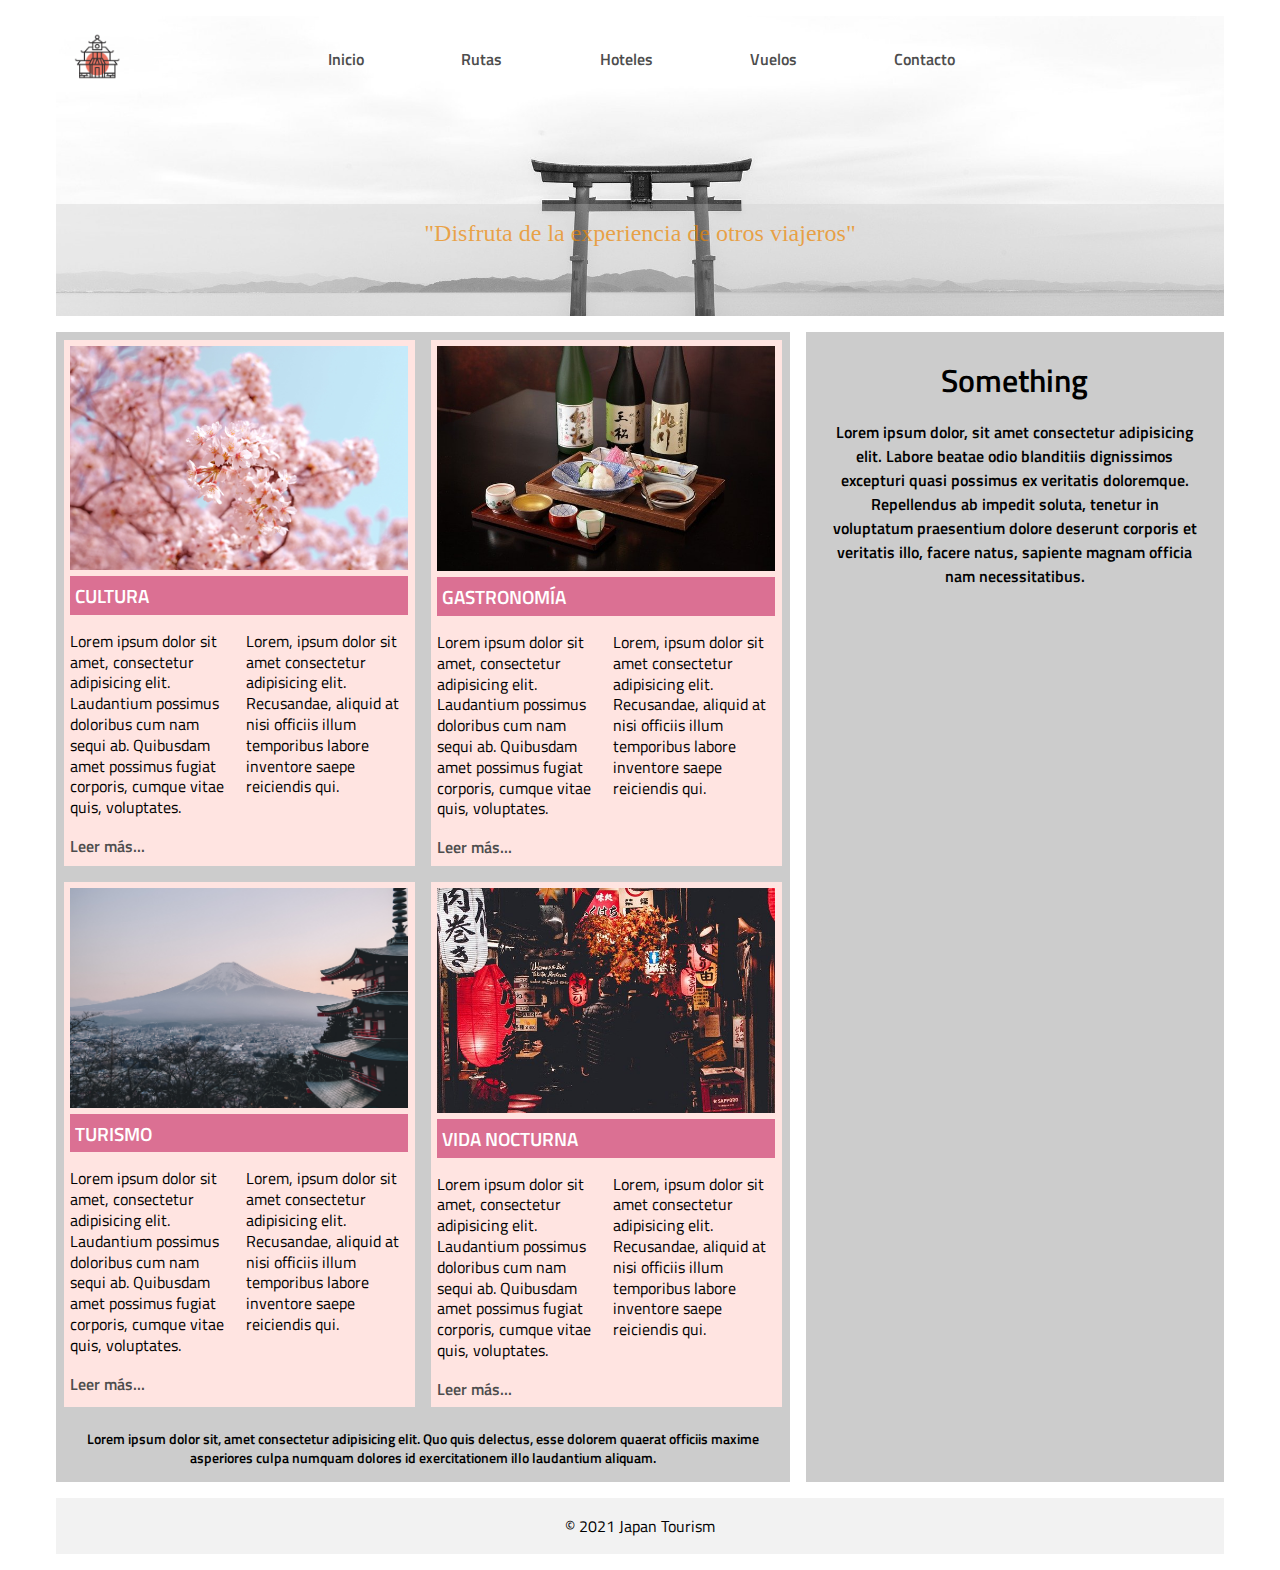
<file: index.html>
<!DOCTYPE html>
<html lang="en">

<head>
    <meta charset="UTF-8">
    <meta http-equiv="X-UA-Compatible" content="IE=edge">
    <meta name="viewport" content="width=device-width, initial-scale=1.0">
    <link rel="stylesheet" href="style.css">
    <link rel="preconnect" href="https://fonts.googleapis.com">
    <link rel="preconnect" href="https://fonts.gstatic.com" crossorigin>
    <link href="https://fonts.googleapis.com/css2?family=Titillium+Web:ital,wght@0,200;0,300;0,400;0,600;0,700;0,900;1,200;1,300;1,400;1,600;1,700&display=swap" rel="stylesheet">
    <link rel="stylesheet" href="https://use.fontawesome.com/releases/v5.8.1/css/all.css" integrity="sha384-50oBUHEmvpQ+1lW4y57PTFmhCaXp0ML5d60M1M7uH2+nqUivzIebhndOJK28anvf" crossorigin="anonymous">
    <title>Sprint 1 | React</title>
</head>

<body>
    <main>
        <header>
            <nav>
                <div>
                    <img src="img/logo.png" alt="" width="50">
                </div>
                <div>
                    <ul class="navList">
                        <li><a href="#"><i class="fas fa-home"></i>Inicio</a></li>
                        <li><a href="#"><i class="fas fa-map-marked-alt"></i>Rutas</a></li>
                        <li><a href="#"><i class="fas fa-h-square"></i>Hoteles</a></li>
                        <li><a href="#"><i class="fas fa-plane"></i>Vuelos</a></li>
                        <li><a href="#"><i class="fas fa-envelope-open-text"></i>Contacto</a></li>
                    </ul>
                </div>
                <div>
                    <i class="fab fa-facebook-square"></i>
                    <i class="fab fa-twitter"></i>
                </div>
            </nav>
            <div class="wrapper">
                <p class="content">"Disfruta de la experiencia de otros viajeros"</p>
            </div>
        </header>
        <section>
            <div class="articleWrapper">
                <article>
                    <img src="./img/sakura.jpg" alt="">
                    <p class="cardTitle">CULTURA</p>
                    <div>
                        <p class="cardParagraph">Lorem ipsum dolor sit amet, consectetur adipisicing elit. Laudantium possimus doloribus cum nam sequi ab. Quibusdam amet possimus fugiat corporis, cumque vitae quis, voluptates.</p>
                        <p class="cardParagraph">Lorem, ipsum dolor sit amet consectetur adipisicing elit. Recusandae, aliquid at nisi officiis illum temporibus labore inventore saepe reiciendis qui.</p>
                    </div>
                    <p class="cardReadMore"><a href="#">Leer más...</a></p>
                </article>
                <article>
                    <img src="./img/comida.jpg" alt="">
                    <p class="cardTitle">GASTRONOMÍA</p>
                    <div>
                        <p class="cardParagraph">Lorem ipsum dolor sit amet, consectetur adipisicing elit. Laudantium possimus doloribus cum nam sequi ab. Quibusdam amet possimus fugiat corporis, cumque vitae quis, voluptates.</p>
                        <p class="cardParagraph">Lorem, ipsum dolor sit amet consectetur adipisicing elit. Recusandae, aliquid at nisi officiis illum temporibus labore inventore saepe reiciendis qui.</p>
                    </div>
                    <p class="cardReadMore"><a href="#">Leer más...</a></p>
                </article>
                <article>
                    <img src="./img/fuji.jpg" alt="">
                    <p class="cardTitle">TURISMO</p>
                    <div>
                        <p class="cardParagraph">Lorem ipsum dolor sit amet, consectetur adipisicing elit. Laudantium possimus doloribus cum nam sequi ab. Quibusdam amet possimus fugiat corporis, cumque vitae quis, voluptates.</p>
                        <p class="cardParagraph">Lorem, ipsum dolor sit amet consectetur adipisicing elit. Recusandae, aliquid at nisi officiis illum temporibus labore inventore saepe reiciendis qui.</p>
                    </div>
                    <p class="cardReadMore"><a href="#">Leer más...</a></p>
                </article>
                <article>
                    <img src="./img/noche.jpg" alt="">
                    <p class="cardTitle">VIDA NOCTURNA</p>
                    <div>
                        <p class="cardParagraph">Lorem ipsum dolor sit amet, consectetur adipisicing elit. Laudantium possimus doloribus cum nam sequi ab. Quibusdam amet possimus fugiat corporis, cumque vitae quis, voluptates.</p>
                        <p class="cardParagraph">Lorem, ipsum dolor sit amet consectetur adipisicing elit. Recusandae, aliquid at nisi officiis illum temporibus labore inventore saepe reiciendis qui.</p>
                    </div>
                    <p class="cardReadMore"><a href="#">Leer más...</a></p>
                </article>
                <article class="lastArticle">
                    <p>
                        Lorem ipsum dolor sit, amet consectetur adipisicing elit. Quo quis delectus, esse dolorem quaerat officiis maxime asperiores culpa numquam dolores id exercitationem illo laudantium aliquam.
                    </p>
                </article>
            </div>
            <aside>
                <h1>Something</h1>
                <p>Lorem ipsum dolor, sit amet consectetur adipisicing elit. Labore beatae odio blanditiis dignissimos excepturi quasi possimus ex veritatis doloremque. Repellendus ab impedit soluta, tenetur in voluptatum praesentium dolore deserunt corporis
                    et veritatis illo, facere natus, sapiente magnam officia nam necessitatibus.</p>
            </aside>
        </section>
        <footer>
            <p>
                © 2021 Japan Tourism
            </p>
        </footer>
    </main>
</body>

</html>
</file>
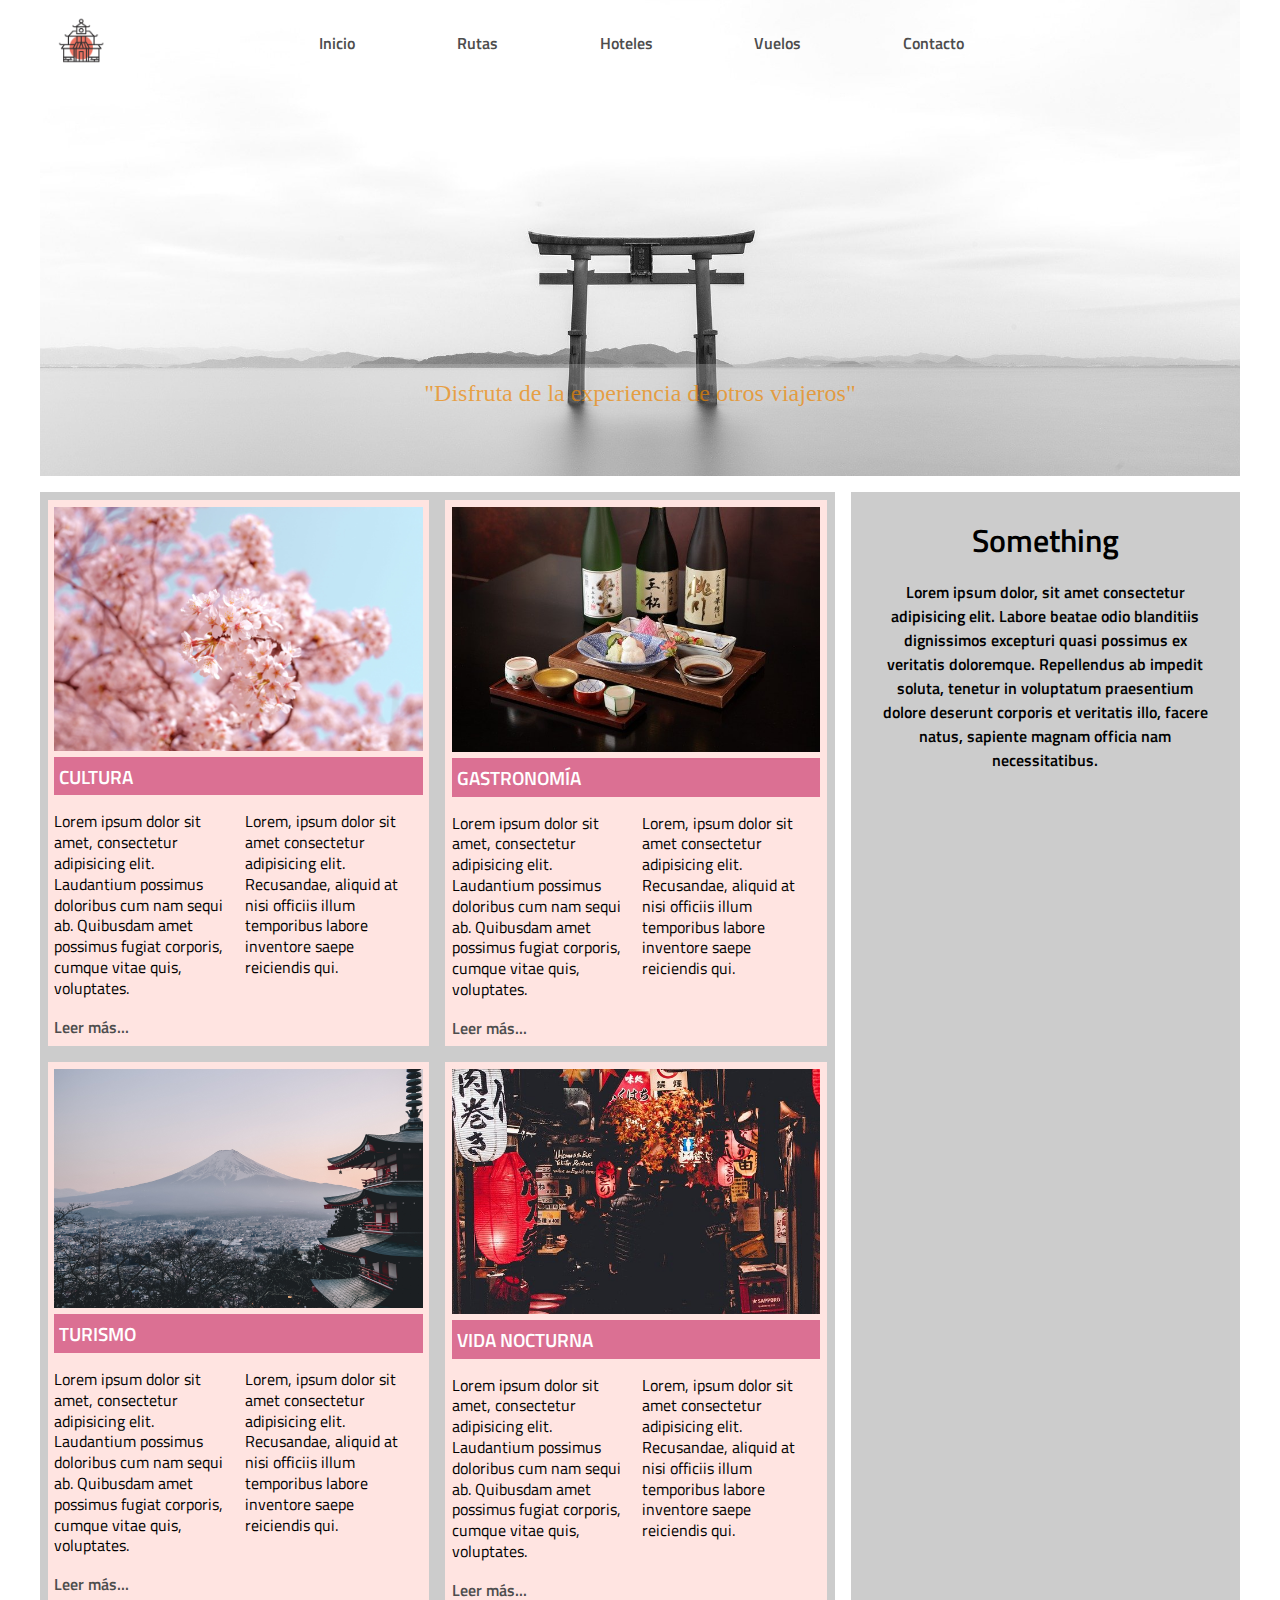
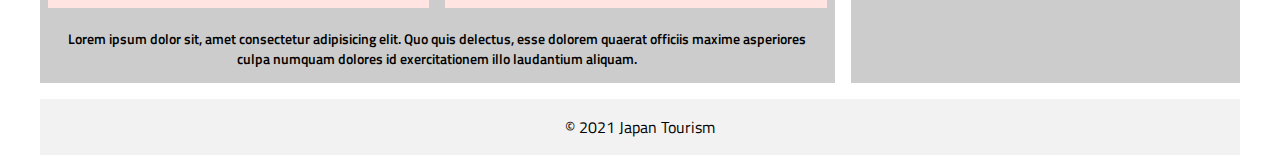
<file: css_grid.html>
<!DOCTYPE html>
<html lang="en">

<head>
    <meta charset="UTF-8">
    <meta http-equiv="X-UA-Compatible" content="IE=edge">
    <meta name="viewport" content="width=device-width, initial-scale=1.0">
    <link rel="stylesheet" href="css_grid_style.css">
    <link rel="preconnect" href="https://fonts.googleapis.com">
    <link rel="preconnect" href="https://fonts.gstatic.com" crossorigin>
    <link href="https://fonts.googleapis.com/css2?family=Titillium+Web:ital,wght@0,200;0,300;0,400;0,600;0,700;0,900;1,200;1,300;1,400;1,600;1,700&display=swap" rel="stylesheet">
    <link rel="stylesheet" href="https://use.fontawesome.com/releases/v5.8.1/css/all.css" integrity="sha384-50oBUHEmvpQ+1lW4y57PTFmhCaXp0ML5d60M1M7uH2+nqUivzIebhndOJK28anvf" crossorigin="anonymous">
    <title>Sprint 1 | React</title>
</head>

<body>
    <main>
        <header>
            <nav>
                <div>
                    <img src="img/logo.png" alt="" width="50">
                </div>
                <div>
                    <ul class="navList">
                        <li><a href="#"><i class="fas fa-home"></i>Inicio</a></li>
                        <li><a href="#"><i class="fas fa-map-marked-alt"></i>Rutas</a></li>
                        <li><a href="#"><i class="fas fa-h-square"></i>Hoteles</a></li>
                        <li><a href="#"><i class="fas fa-plane"></i>Vuelos</a></li>
                        <li><a href="#"><i class="fas fa-envelope-open-text"></i>Contacto</a></li>
                    </ul>
                </div>
                <div>
                    <i class="fab fa-facebook-square"></i>
                    <i class="fab fa-twitter"></i>
                </div>
            </nav>
            <div class="wrapper">
                <p class="content">"Disfruta de la experiencia de otros viajeros"</p>
            </div>
        </header>
        <section class="articleWrapper">
            <article>
                <img src="./img/sakura.jpg" alt="">
                <p class="cardTitle">CULTURA</p>
                <div>
                    <p class="cardParagraph">Lorem ipsum dolor sit amet, consectetur adipisicing elit. Laudantium possimus doloribus cum nam sequi ab. Quibusdam amet possimus fugiat corporis, cumque vitae quis, voluptates.</p>
                    <p class="cardParagraph">Lorem, ipsum dolor sit amet consectetur adipisicing elit. Recusandae, aliquid at nisi officiis illum temporibus labore inventore saepe reiciendis qui.</p>
                </div>
                <p class="cardReadMore"><a href="#">Leer más...</a></p>
            </article>
            <article>
                <img src="./img/comida.jpg" alt="">
                <p class="cardTitle">GASTRONOMÍA</p>
                <div>
                    <p class="cardParagraph">Lorem ipsum dolor sit amet, consectetur adipisicing elit. Laudantium possimus doloribus cum nam sequi ab. Quibusdam amet possimus fugiat corporis, cumque vitae quis, voluptates.</p>
                    <p class="cardParagraph">Lorem, ipsum dolor sit amet consectetur adipisicing elit. Recusandae, aliquid at nisi officiis illum temporibus labore inventore saepe reiciendis qui.</p>
                </div>
                <p class="cardReadMore"><a href="#">Leer más...</a></p>
            </article>
            <article>
                <img src="./img/fuji.jpg" alt="">
                <p class="cardTitle">TURISMO</p>
                <div>
                    <p class="cardParagraph">Lorem ipsum dolor sit amet, consectetur adipisicing elit. Laudantium possimus doloribus cum nam sequi ab. Quibusdam amet possimus fugiat corporis, cumque vitae quis, voluptates.</p>
                    <p class="cardParagraph">Lorem, ipsum dolor sit amet consectetur adipisicing elit. Recusandae, aliquid at nisi officiis illum temporibus labore inventore saepe reiciendis qui.</p>
                </div>
                <p class="cardReadMore"><a href="#">Leer más...</a></p>
            </article>
            <article>
                <img src="./img/noche.jpg" alt="">
                <p class="cardTitle">VIDA NOCTURNA</p>
                <div>
                    <p class="cardParagraph">Lorem ipsum dolor sit amet, consectetur adipisicing elit. Laudantium possimus doloribus cum nam sequi ab. Quibusdam amet possimus fugiat corporis, cumque vitae quis, voluptates.</p>
                    <p class="cardParagraph">Lorem, ipsum dolor sit amet consectetur adipisicing elit. Recusandae, aliquid at nisi officiis illum temporibus labore inventore saepe reiciendis qui.</p>
                </div>
                <p class="cardReadMore"><a href="#">Leer más...</a></p>
            </article>
            <article class="lastArticle">
                <p>
                    Lorem ipsum dolor sit, amet consectetur adipisicing elit. Quo quis delectus, esse dolorem quaerat officiis maxime asperiores culpa numquam dolores id exercitationem illo laudantium aliquam.
                </p>
            </article>
        </section>
        <aside>
            <h1>Something</h1>
            <p>Lorem ipsum dolor, sit amet consectetur adipisicing elit. Labore beatae odio blanditiis dignissimos excepturi quasi possimus ex veritatis doloremque. Repellendus ab impedit soluta, tenetur in voluptatum praesentium dolore deserunt corporis
                et veritatis illo, facere natus, sapiente magnam officia nam necessitatibus.</p>
        </aside>
        <footer>
            <p>
                © 2021 Japan Tourism
            </p>
        </footer>
    </main>
</body>

</html>
</file>
<file: style.css>
* {
    padding: 0;
    margin: 0;
    box-sizing: border-box;
    font-family: 'Titillium Web', sans-serif;
}

main {
    max-width: 1200px;
    min-height: 3rem;
    margin: auto;
}

header,
section,
footer {
    min-height: 3rem;
    margin: 1rem;
}


/* CABECERA */

header {
    background-image: url("img/header.jpg");
    background-repeat: no-repeat;
    background-size: cover;
    background-position: center;
    height: 300px;
    padding-bottom: 0;
    display: flex;
    flex-direction: column;
    justify-content: space-between;
}

nav {
    min-height: 1rem;
    display: flex;
    flex-flow: row wrap;
}

nav div {
    min-height: 1rem;
    min-width: 1rem;
    margin: 1rem;
    flex: 15%;
}

nav div:nth-child(2) {
    flex: 50%;
    display: flex;
    justify-content: space-between;
    align-items: center;
}

.navList {
    display: flex;
    width: 100%;
    justify-content: space-between;
    align-items: center;
}

.navList li {
    list-style: none;
    display: block;
}

.navList a,
.cardReadMore a {
    color: rgb(30%, 30%, 30%);
    text-decoration: none;
    font-weight: 600;
}

.navList a:hover {
    color: black;
}

nav div:nth-child(3) {
    display: flex;
    justify-content: flex-end;
    align-items: center;
}

.fas {
    font-size: .9rem;
    margin-right: .2rem;
}

.fab {
    color: rgb(30%, 30%, 30%);
    margin-left: 10px;
}

.wrapper {
    background-color: rgba(200, 200, 200, .3);
    height: 7rem;
    padding: 1rem;
}

.content {
    font-size: 1.5rem;
    text-align: center;
    color: rgba(236, 134, 1, .7);
    font-family: 'Times New Roman', Times, serif;
    animation: moverIzquierda 1s ease-in;
}


/*cuerpo*/

section {
    display: flex;
}

.articleWrapper {
    background-color: rgb(80%, 80%, 80%);
    min-height: 1rem;
    display: flex;
    flex-flow: row wrap;
    flex: 60%;
    margin-right: 1rem;
}

.articleWrapper>article {
    background-color: mistyrose;
    min-height: 1rem;
    flex: 40%;
    margin: .5rem;
    padding: .4rem;
}

.articleWrapper>article img {
    width: 100%;
}

.cardTitle {
    background-color: palevioletred;
    color: #fff;
    font-weight: 600;
    font-size: 1.2rem;
    padding: .3rem;
    margin-bottom: 1rem;
}

.cardParagraph {
    font-weight: 500;
}

.cardReadMore {
    margin-top: 1rem;
}

.lastArticle {
    background-color: transparent !important;
    font-weight: 600;
    font-size: .9rem;
    line-height: 1.2rem;
    text-align: center;
}

.articleWrapper>article>div {
    display: flex;
}

.articleWrapper>article>div>p {
    flex: 45%;
    line-height: 1.3rem;
}

.articleWrapper>article>div>p:first-of-type {
    margin-right: .8rem;
}

aside {
    background-color: rgb(80%, 80%, 80%);
    padding: 1rem;
    min-height: 1rem;
    min-width: 1rem;
    flex: 33%;
    display: flex;
    flex-direction: column;
    justify-content: flex-start;
}

aside>h1,
aside>p {
    margin: .5rem;
    font-weight: 600;
    text-align: center;
}


/*footer*/

footer p {
    background-color: rgb(95%, 95%, 95%);
    padding: 1rem;
    text-align: center;
}

@media only screen and (max-width: 900px) {
    nav div:nth-child(1) {
        flex: 40%;
        order: 1;
        margin-bottom: 0;
    }
    nav div:nth-child(2) {
        flex: 100%;
        order: 3;
    }
    nav div:nth-child(3) {
        flex: 40%;
        order: 2;
        margin-bottom: 0;
    }
}


/*ANIMACIONES*/

@keyframes moverIzquierda {
    0% {
        opacity: 0;
        transform: translateX(-100px);
    }
    100% {
        opacity: 1;
        transform: translateX(0);
    }
}


/*BREACKPOINTS*/

@media only screen and (max-width: 600px) {
    section {
        flex-direction: column;
    }
    .articleWrapper {
        margin: 0 0 1rem 0;
    }
}

@media only screen and (max-width: 300px) {
    nav {
        flex-direction: column;
        padding: 1rem;
    }
    nav div {
        margin: .5rem;
        flex: 100%;
    }
    .articleWrapper {
        flex-direction: column;
    }
}
</file>
<file: css_grid_style.css>
* {
    padding: 0;
    margin: 0;
    box-sizing: border-box;
    font-family: 'Titillium Web', sans-serif;
}

main {
    margin: auto;
    max-width: 1200px;
    /*grid*/
    display: grid;
    grid-gap: 1rem;
    grid-template-areas: "cabecera cabecera cabecera" "contenido-principal contenido-principal contenido-secundario" "pie pie pie";
    grid-template-columns: 1fr 1fr 1fr;
    grid-template-rows: 2fr 5fr;
}


/* GRID STYLES */

header {
    grid-area: cabecera;
}

section {
    grid-area: contenido-principal;
}

aside {
    grid-area: contenido-secundario;
}

footer {
    grid-area: pie;
}


/* CABECERA */

header {
    background-image: url("img/header.jpg");
    background-repeat: no-repeat;
    background-size: cover;
    background-position: center;
    /* height: 300px; */
    padding-bottom: 0;
    display: flex;
    flex-direction: column;
    justify-content: space-between;
}

nav {
    min-height: 1rem;
    display: flex;
    flex-flow: row wrap;
}

nav div {
    min-height: 1rem;
    min-width: 1rem;
    margin: 1rem;
    flex: 15%;
}

nav div:nth-child(2) {
    flex: 50%;
    display: flex;
    justify-content: space-between;
    align-items: center;
}

.navList {
    display: flex;
    width: 100%;
    justify-content: space-between;
    align-items: center;
}

.navList li {
    list-style: none;
    display: block;
}

.navList a,
.cardReadMore a {
    color: rgb(30%, 30%, 30%);
    text-decoration: none;
    font-weight: 600;
}

.navList a:hover {
    color: black;
}

nav div:nth-child(3) {
    display: flex;
    justify-content: flex-end;
    align-items: center;
}

.fas {
    font-size: .9rem;
    margin-right: .2rem;
}

.fab {
    color: rgb(30%, 30%, 30%);
    margin-left: 10px;
}

.wrapper {
    background-color: rgba(200, 200, 200, .3);
    height: 7rem;
    padding: 1rem;
}

.content {
    font-size: 1.5rem;
    text-align: center;
    color: rgba(236, 134, 1, .7);
    font-family: 'Times New Roman', Times, serif;
    animation: moverIzquierda 1s ease-in;
}


/*cuerpo*/

section {
    display: flex;
}

.articleWrapper {
    background-color: rgb(80%, 80%, 80%);
    min-height: 1rem;
    display: flex;
    flex-flow: row wrap;
    flex: 60%;
    /* margin-right: 1rem; */
}

.articleWrapper>article {
    background-color: mistyrose;
    min-height: 1rem;
    flex: 40%;
    margin: .5rem;
    padding: .4rem;
}

.articleWrapper>article img {
    width: 100%;
}

.cardTitle {
    background-color: palevioletred;
    color: #fff;
    font-weight: 600;
    font-size: 1.2rem;
    padding: .3rem;
    margin-bottom: 1rem;
}

.cardParagraph {
    font-weight: 500;
}

.cardReadMore {
    margin-top: 1rem;
}

.lastArticle {
    background-color: transparent !important;
    font-weight: 600;
    font-size: .9rem;
    line-height: 1.2rem;
    text-align: center;
}

.articleWrapper>article>div {
    display: flex;
}

.articleWrapper>article>div>p {
    flex: 45%;
    line-height: 1.3rem;
}

.articleWrapper>article>div>p:first-of-type {
    margin-right: .8rem;
}

aside {
    background-color: rgb(80%, 80%, 80%);
    padding: 1rem;
    min-height: 1rem;
    min-width: 1rem;
    flex: 33%;
    display: flex;
    flex-direction: column;
    justify-content: flex-start;
}

aside>h1,
aside>p {
    margin: .5rem;
    font-weight: 600;
    text-align: center;
}


/*footer*/

footer p {
    background-color: rgb(95%, 95%, 95%);
    padding: 1rem;
    text-align: center;
}

@media only screen and (max-width: 900px) {
    nav div:nth-child(1) {
        flex: 40%;
        order: 1;
        margin-bottom: 0;
    }
    nav div:nth-child(2) {
        flex: 100%;
        order: 3;
    }
    nav div:nth-child(3) {
        flex: 40%;
        order: 2;
        margin-bottom: 0;
    }
}


/*ANIMACIONES*/

@keyframes moverIzquierda {
    0% {
        opacity: 0;
        transform: translateX(-100px);
    }
    100% {
        opacity: 1;
        transform: translateX(0);
    }
}


/*BREACKPOINTS*/

@media only screen and (max-width: 930px) {
    main {
        grid-template-areas: "cabecera" "contenido-principal" "contenido-secundario" "pie";
        grid-template-columns: 1fr;
        grid-template-rows: 2fr 5fr 1fr;
    }
}

@media only screen and (max-width: 600px) {
    section {
        flex-direction: column;
    }
    .articleWrapper {
        margin: 0 0 1rem 0;
    }
}

@media only screen and (max-width: 400px) {
    main {
        grid-template-rows: 1fr 5fr 1fr;
    }
}

@media only screen and (max-width: 300px) {
    nav {
        flex-direction: column;
        padding: 1rem;
    }
    nav div {
        margin: .5rem;
        flex: 100%;
    }
    .articleWrapper {
        flex-direction: column;
    }
}
</file>
